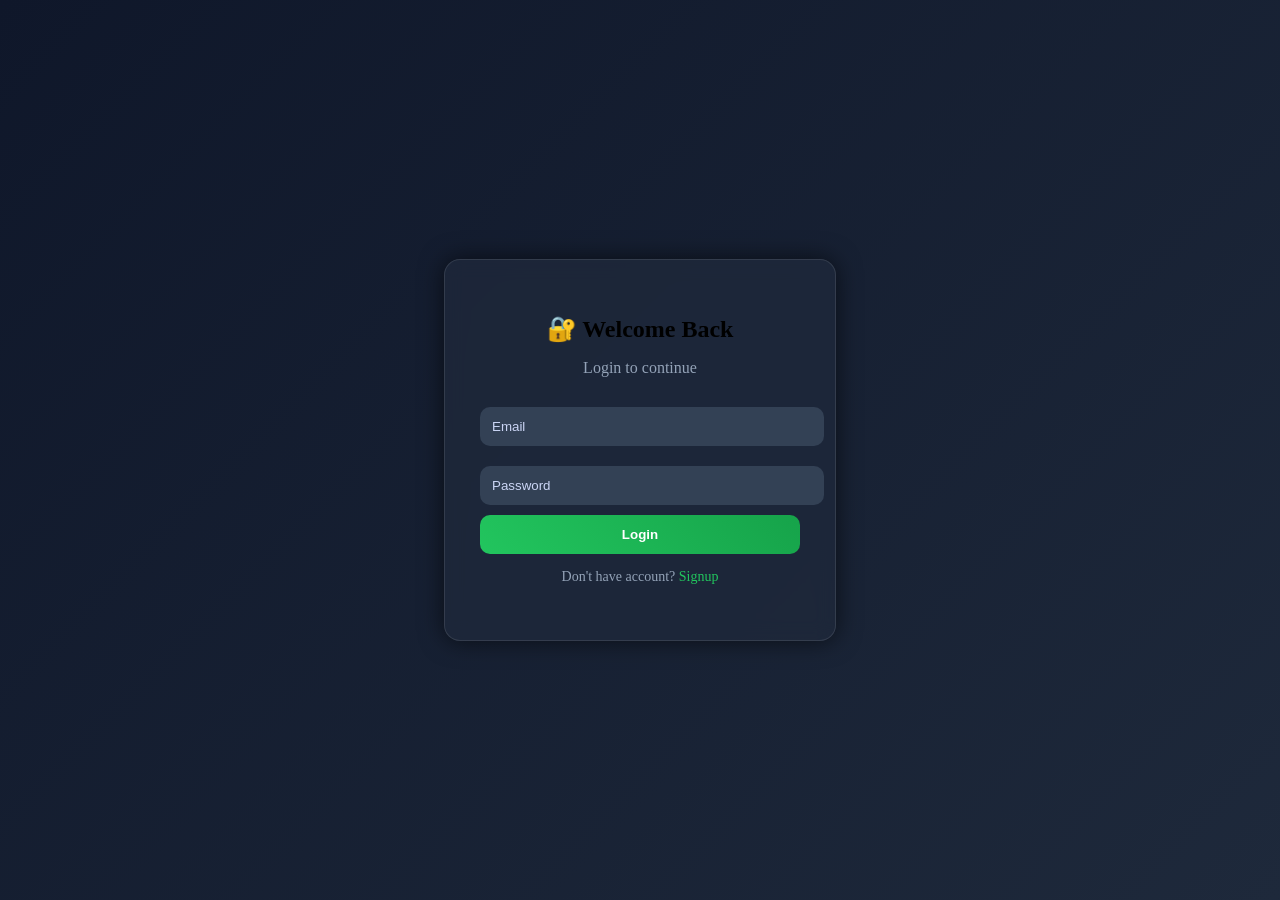
<file: frontend/index.html>
<button class="logout-btn" onclick="logout()">Logout</button>
<!DOCTYPE html>
<html>
<head>
  <title>Medicine Tracker</title>
  <link rel="stylesheet" href="style.css">
</head>
<body>
  <div id="loader">
   <div class="spinner"></div>
  </div>
  <div class="container">
    <h1>💊 Medicine Tracker</h1>

    <div class="card">
      <input type="text" id="name" placeholder="Medicine Name">
      <input type="time" id="time">
      <button onclick="addMedicine()">➕ Add Medicine</button>
    </div>

    <div class="card">
      <h2>📋 Today's Medicines</h2>
      <ul id="list"></ul>
    </div>
  </div>

  <div class="card">
  <h2>🤖 AI Suggestions</h2>
  <ul id="ai-list"></ul>
  <button onclick="loadAI()">Get Suggestions</button>
</div>

  <script src="script.js"></script>
</body>
<div id="toast-container"></div>
</html>
</file>
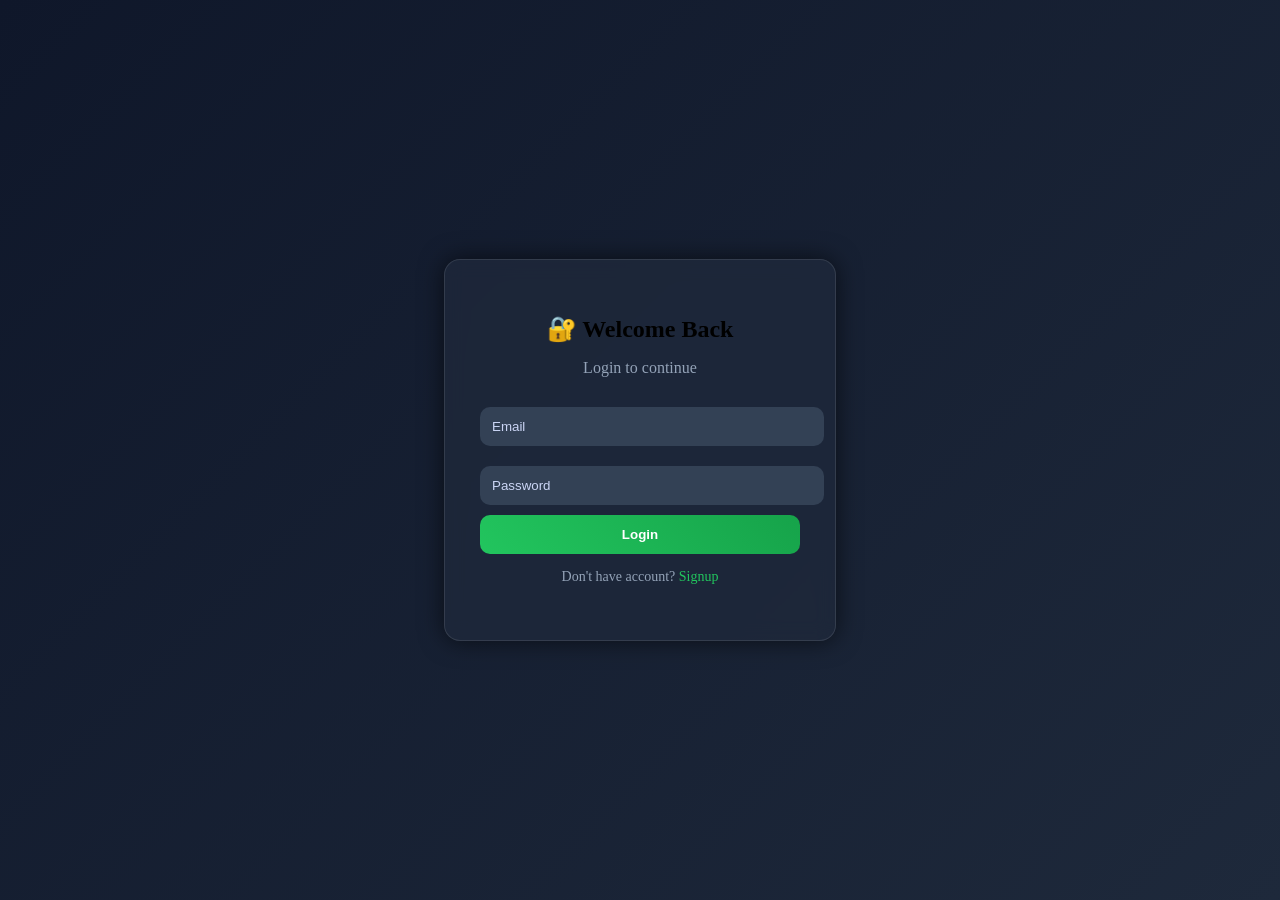
<file: frontend/dashboard.html>
<!DOCTYPE html>
<html>
<head>
  <title>Medicine Tracker</title>
  <link rel="stylesheet" href="style.css">
</head>
<body>

<div class="container">

  <h1>💊 Medicine Tracker</h1>

  <!-- Add Medicine Card -->
  <div class="card">
    <input type="text" id="name" placeholder="Medicine Name">
    <input type="time" id="time">
    <button onclick="addMedicine()">➕ Add Medicine</button>
  </div>

  <!-- Medicines List -->
  <div class="card">
    <h2>📋 Today's Medicines</h2>
    <ul id="list"></ul>
  </div>

  <!-- AI Section -->
  <div class="card">
    <h2>🤖 AI Suggestions</h2>
    <ul id="ai-list"></ul>
    <button onclick="loadAI()">Get Suggestions</button>
  </div>

</div>

<script src="script.js"></script>
</body>
</html>
</file>
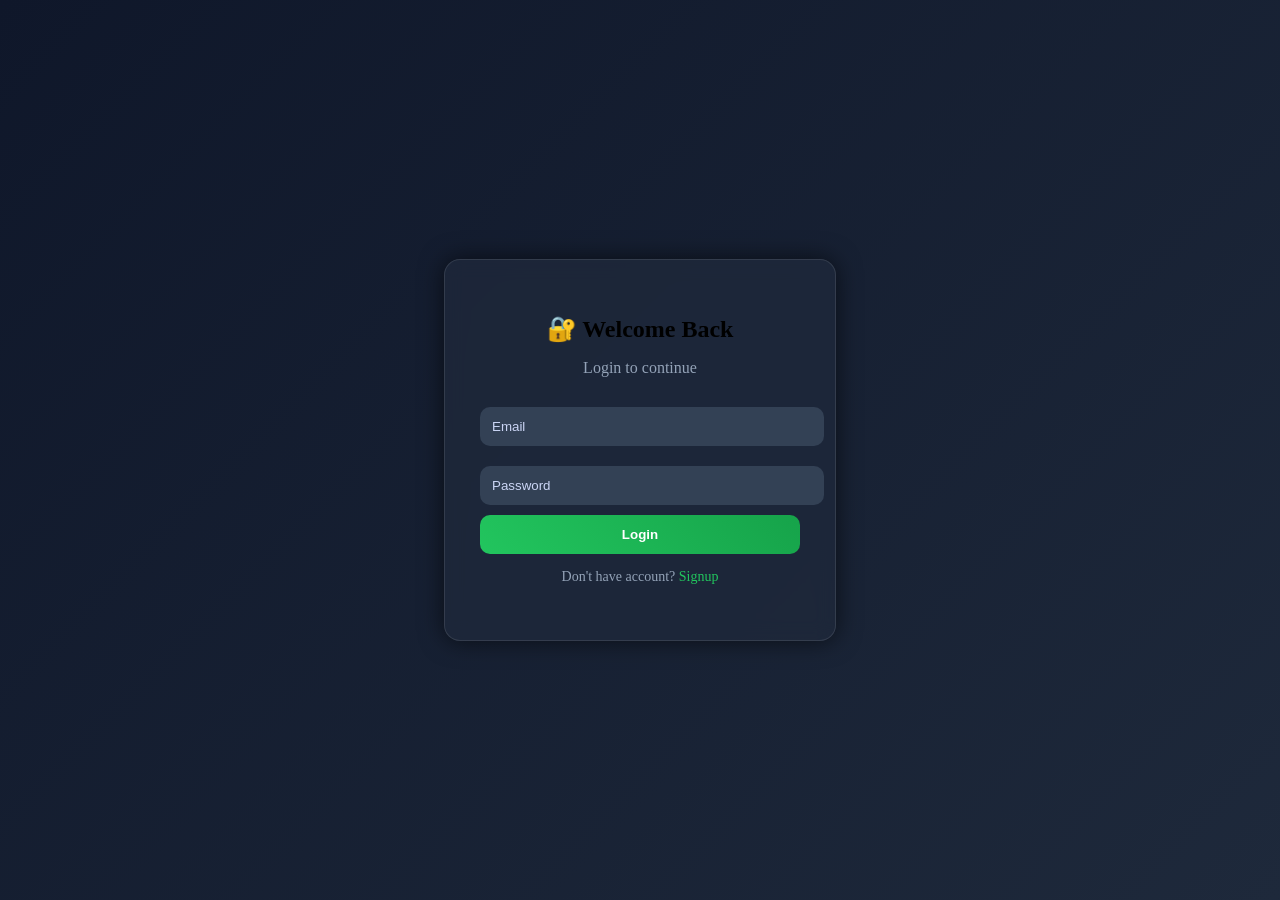
<file: frontend/login.html>
<!DOCTYPE html>
<html>
<head>
  <title>Login</title>
  <link rel="stylesheet" href="auth.css">
</head>
<body>

<div class="auth-container">
  <div class="auth-card">
    <h2>🔐 Welcome Back</h2>
    <p>Login to continue</p>

    <input type="email" id="email" placeholder="Email">
    <input type="password" id="password" placeholder="Password">

    <button onclick="login()">Login</button>

    <p class="link">
      Don't have account? <a href="signup.html">Signup</a>
    </p>
  </div>
</div>

<script src="auth.js"></script>
</body>
</html>
</file>
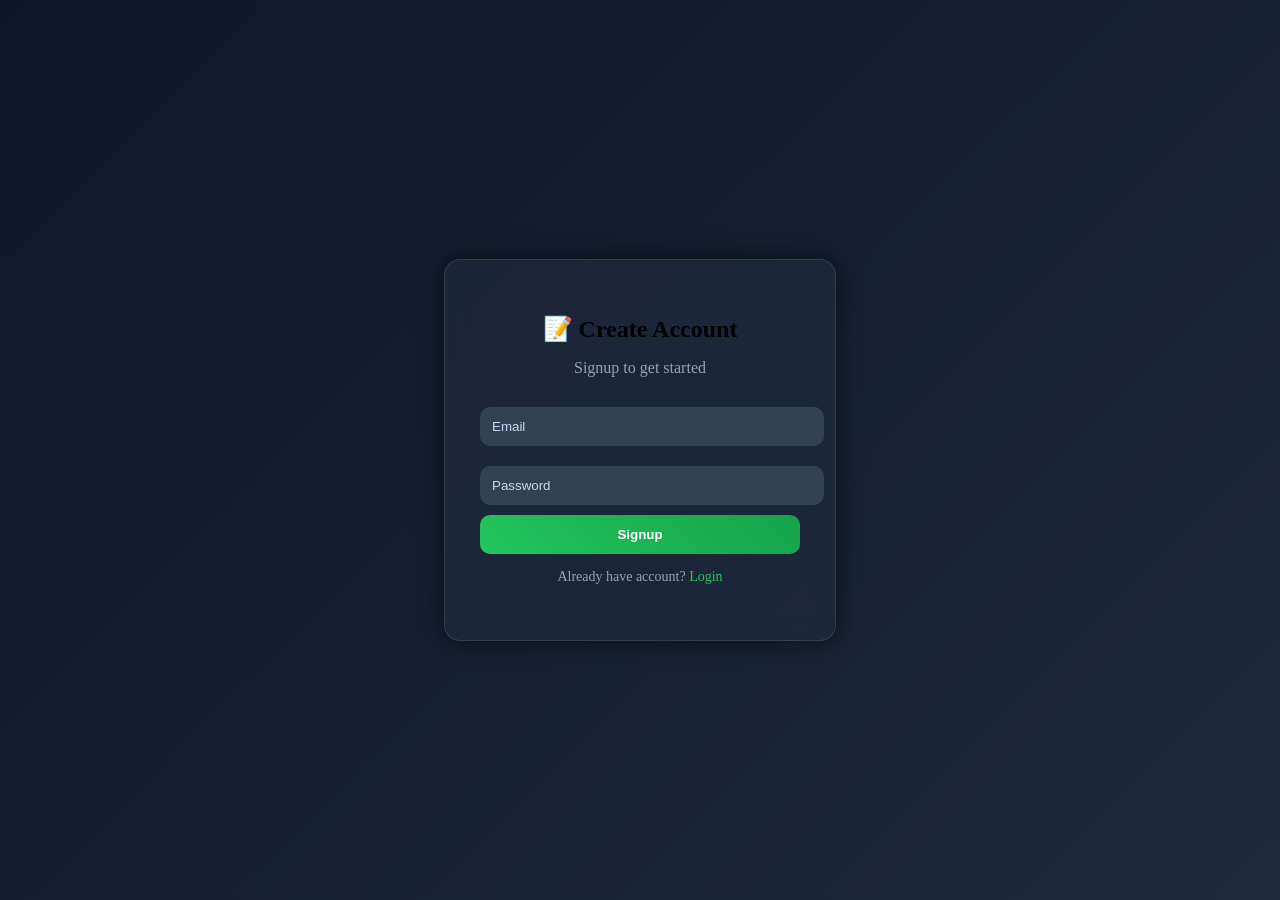
<file: frontend/signup.html>
<!DOCTYPE html>
<html>
<head>
  <title>Signup</title>
  <link rel="stylesheet" href="auth.css">
</head>
<body>

<div class="auth-container">
  <div class="auth-card">
    <h2>📝 Create Account</h2>
    <p>Signup to get started</p>

    <input type="email" id="email" placeholder="Email">
    <input type="password" id="password" placeholder="Password">

    <button onclick="signup()">Signup</button>

    <p class="link">
      Already have account? <a href="login.html">Login</a>
    </p>
  </div>
</div>

<script src="auth.js"></script>
</body>
</html>
</file>
<file: frontend/style.css>
body {
  margin: 0;
  font-family: 'Segoe UI';

  background: url("https://images.unsplash.com/photo-1505751172876-fa1923c5c528") no-repeat center center/cover;
  
  height: 100vh;
  position: relative;
  color: white;
}
body::before {
  content: "";
  position: fixed;
  top: 0;
  left: 0;
  width: 100%;
  height: 100%;
  background: rgba(2, 6, 23, 0.7); /* dark overlay */
  z-index: -1;
}

/* Center layout */
.container {
  width: 90%;
  max-width: 500px;
  margin: auto;
  padding-top: 50px;
  text-align: center;
}

/* Title */
h1 {
  margin-bottom: 30px;
}

/* Glass Card */
.card {
  background: rgba(30, 41, 59, 0.7);
  backdrop-filter: blur(12px);
  padding: 20px;
  margin: 20px 0;
  border-radius: 16px;
  box-shadow: 0 0 25px rgba(0,0,0,0.6);
  border: 1px solid rgba(255,255,255,0.15);
}
/* Inputs */
input {
  width: 90%;
  padding: 12px;
  margin: 10px;
  border: none;
  border-radius: 10px;
  background: #334155;
  color: white;
}

input::placeholder {
  color: #cbd5f5;
}

/* Buttons */
button {
  padding: 10px 20px;
  background: linear-gradient(45deg, #22c55e, #16a34a);
  border: none;
  border-radius: 10px;
  color: white;
  cursor: pointer;
  transition: 0.3s;
}

button:hover {
  transform: scale(1.05);
  box-shadow: 0 0 10px #22c55e;
}

/* List */
ul {
  list-style: none;
  padding: 0;
}

li {
  background: #334155;
  margin: 10px 0;
  padding: 12px;
  border-radius: 10px;
  display: flex;
  justify-content: space-between;
  align-items: center;
}

/* Buttons inside list */
li div {
  display: flex;
  gap: 5px;
}

li button {
  padding: 5px 8px;
}

li button:first-child {
  background: #3b82f6;
}

li button:last-child {
  background: #ef4444;
}
h1 {
  text-shadow: 0 0 10px rgba(255,255,255,0.3);
}
.logout-btn {
  position: absolute;
  top: 20px;
  right: 20px;
  background: #ef4444;
  padding: 8px 15px;
  border-radius: 8px;
}

.logout-btn:hover {
  background: #dc2626;
}
#loader {
  position: fixed;
  width: 100%;
  height: 100%;
  background: rgba(0,0,0,0.7);
  display: flex;
  justify-content: center;
  align-items: center;
  z-index: 999;
  display: none;
}

.spinner {
  width: 50px;
  height: 50px;
  border: 5px solid #ccc;
  border-top: 5px solid #22c55e;
  border-radius: 50%;
  animation: spin 1s linear infinite;
}

@keyframes spin {
  100% {
    transform: rotate(360deg);
  }
}
</file>
<file: frontend/auth.css>
body {
  background: linear-gradient(135deg, #020617, #0f172a);
}
body {
  margin: 0;
  font-family: 'Segoe UI';
  background: linear-gradient(135deg, #0f172a, #1e293b);
  height: 100vh;
  display: flex;
  justify-content: center;
  align-items: center;
}

/* Glass effect card */
.auth-card {
  background: rgba(30, 41, 59, 0.8);
  backdrop-filter: blur(10px);
  padding: 35px;
  width: 320px;
  border-radius: 16px;
  box-shadow: 0 0 25px rgba(0,0,0,0.6);
  text-align: center;
  border: 1px solid rgba(255,255,255,0.1);
}

.auth-card h2 {
  margin-bottom: 10px;
}

.auth-card p {
  color: #94a3b8;
  margin-bottom: 20px;
}

input {
  width: 100%;
  padding: 12px;
  margin: 10px 0;
  border: none;
  border-radius: 10px;
  background: #334155;
  color: white;
}

input::placeholder {
  color: #cbd5f5;
}

/* Button */
button {
  width: 100%;
  padding: 12px;
  background: linear-gradient(45deg, #22c55e, #16a34a);
  border: none;
  border-radius: 10px;
  color: white;
  font-weight: bold;
  cursor: pointer;
  transition: 0.3s;
}

button:hover {
  transform: scale(1.05);
  box-shadow: 0 0 10px #22c55e;
}

.link {
  margin-top: 15px;
  font-size: 14px;
}

.link a {
  color: #22c55e;
  text-decoration: none;
}
</file>
